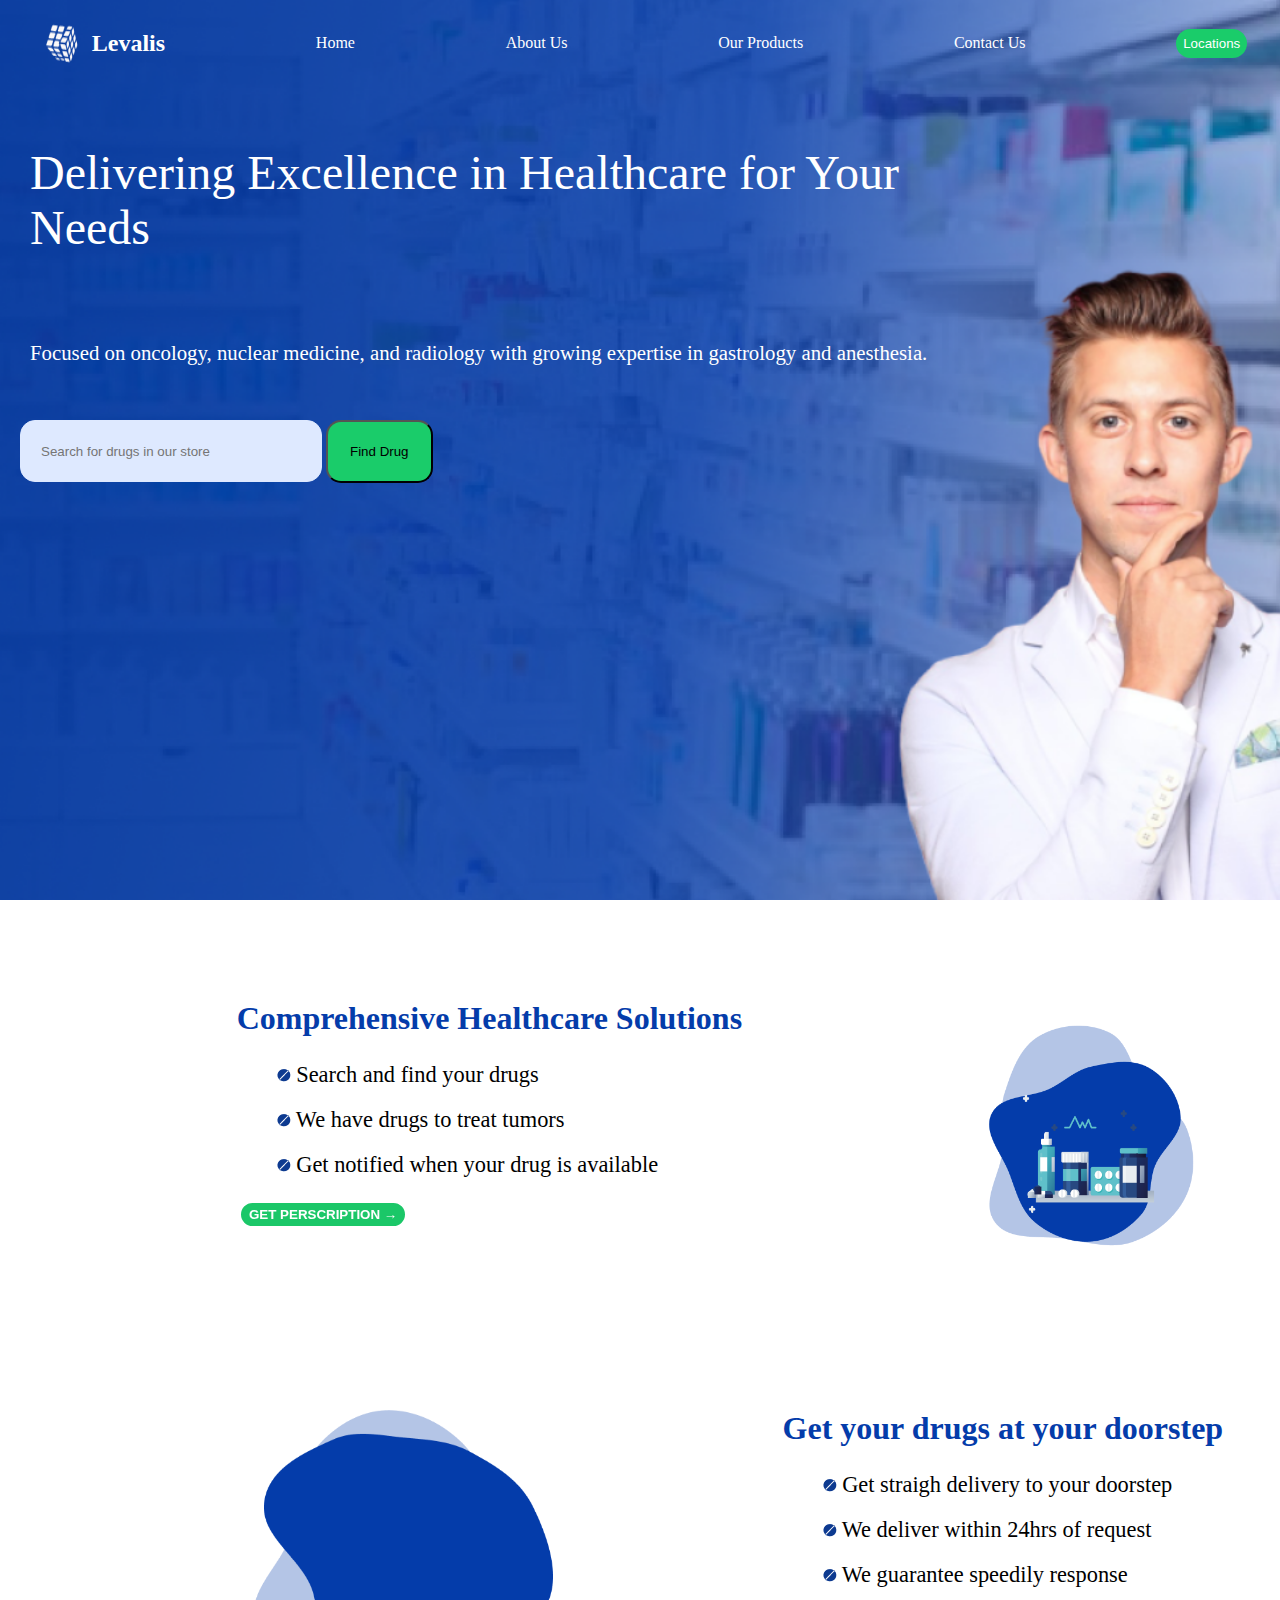
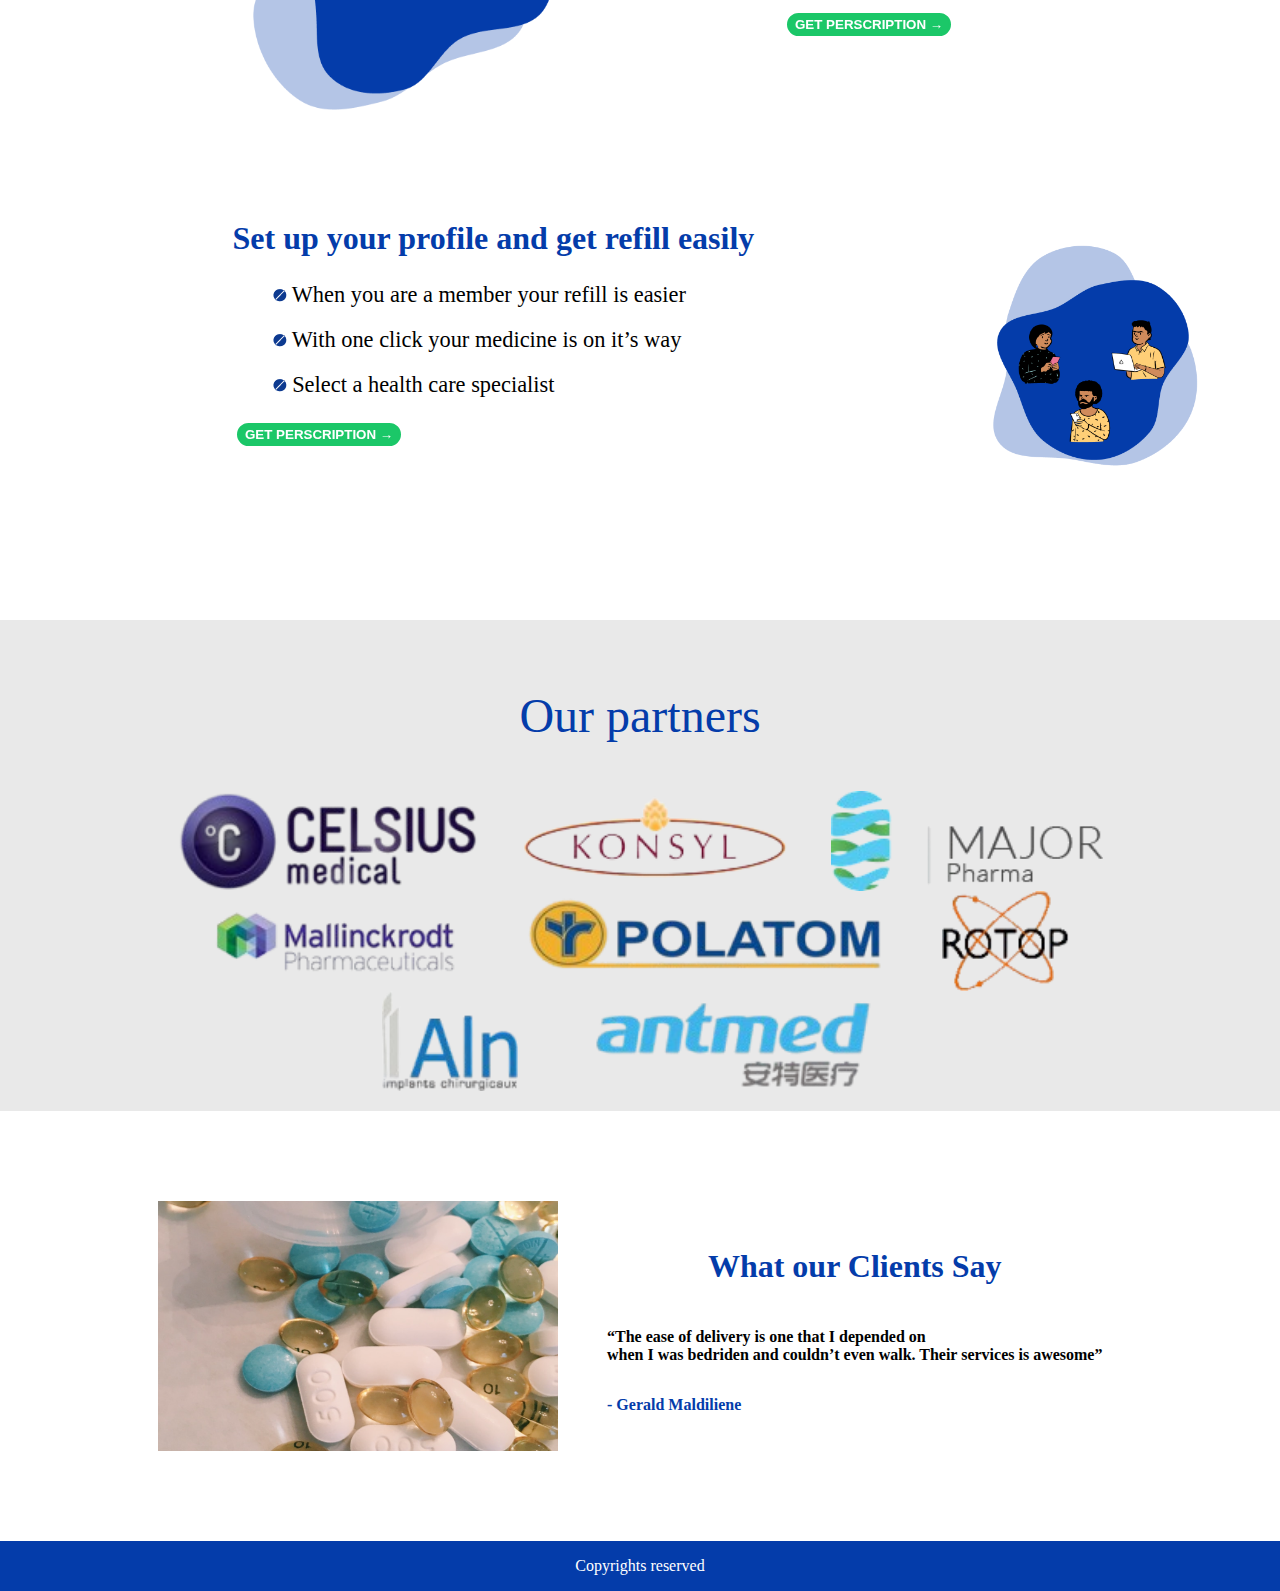
<file: html/index.html>
<!DOCTYPE html>
<html lang="en">
<head>
    <meta charset="UTF-8">
    <meta name="viewport" content="width=device-width, initial-scale=1.0">
    <title>Main Page</title>
    <link rel="stylesheet" href="../css/common.css">
    <link rel="stylesheet" href="../css/index.css">
</head>

<body>

    <header>
        <nav class="navigation_bar">

                <div class="logo">
                    <img src="../images/logo.png" alt="logo">
                    <h2>Levalis</h2>
                </div>

                <div class="nav_item nav_item--norm"> Home </div>
                <div class="nav_item nav_item--norm"> About Us </div>
                <div class="nav_item nav_item--norm"> Our Products </div>
                <div class="nav_item nav_item--norm"> Contact Us </div>

                <div class="nav_item nav_item--button">
                        <a href="https://www.bing.com/maps?osid=8cf6a7bf-069d-4618-8926-9488ec0c5c44&cp=33.863396~35.534549&lvl=16&pi=0&v=2&sV=2&form=S00027" target="_blank">
                            <button class="location_button">
                                    Locations
                            </button>
                        </a>
                </div>

        </nav>

            <p class="hero_title"> 
                Delivering Excellence in Healthcare for Your Needs 
            </p>
            <p class="hero_description">Focused on oncology, nuclear medicine, and radiology
                with growing expertise in gastrology and anesthesia.</p>

        <div class="search">
                <form id="form_search" role="search">
                        <input type="form_search" id="form" name="q" placeholder="Search for drugs in our store ">
                        <button class="searching">Find Drug</button>
                </form>
       </div>
     
    </header>

    <main>
        <div class="benefits_section">

            <div class="benefits">
                    <div class="benefits_title">
                        Comprehensive Healthcare Solutions
                </div>
                <ul>
                    <li><img src="../images/Exclude.png"> Search and find your drugs</li>
                    <li><img src="../images/Exclude.png"> We have drugs to treat tumors</li>
                    <li><img src="../images/Exclude.png"> Get notified when your drug is available</li>
                </ul>

                <button class="perscription_button">
                    GET PERSCRIPTION &rarr;
                </button>
            </div>

            <div class="bubble">
                <img class="bubble_img" src="../images/bubble1.png" alt="image"/>
            </div>

        </div>

        <div class="benefits_section">

            <div class="bubble">
                <img class="bubble_img" src="../images/bubble2.png"/>
            </div>

            <div class="benefits">
                    <div class="benefits_title">
                        Get your drugs at your doorstep
                    </div>
                <ul>
                        <li><img src="../images/Exclude.png"> Get straigh delivery to your doorstep</li>
                        <li><img src="../images/Exclude.png"> We deliver within 24hrs of request</li>
                        <li><img src="../images/Exclude.png"> We guarantee speedily response</li>
                </ul>

                <button class="perscription_button">
                        GET PERSCRIPTION &rarr;
                </button>

            </div>
           
        </div>

        <div class="benefits_section benefits_section--last">
                <div class="benefits">
                        <div class="benefits_title">
                            Set up your profile and get refill easily
                        </div>
                        <ul>
                                <li><img src="../images/Exclude.png"> When you are a member your refill is easier</li>
                                <li><img src="../images/Exclude.png"> With one click your medicine is on it’s way</li>
                                <li><img src="../images/Exclude.png"> Select a health care specialist</li>
                        </ul>

                        <button class="perscription_button">
                            GET PERSCRIPTION &rarr;
                        </button>
                </div>
                <div class="bubble">
                     <img class="bubble_img"src="../images/bubble3.png"/>
                </div>
            
        </div>
        <div class="partners">
               <p class="ptitle">Our partners</p>

                <div class="partner">
                        <img src="../images/logo_celsius.png" alt="Celsuis ">
                        <img src="../images/konyl.png" alt="Konsyl ">
                        <img src="../images/major_pharma.png" alt="Mjor Pharma ">
                        <img src="../images/mallinckrodt.png" alt="mallinckrodt">
                        <img src="../images/polatom.png" alt="polatom">
                        <img src="../images/rotop.png" alt="rotop">
                        <img src="../images/aln.png" alt="aln">
                        <img src="../images/antmed.png" alt="antmed">
                </div>
        </div>
        <div class="opinion">

                <img class="op_img" src="../images/meds.png" width="400px" height="250px">
         
            <div class="opinion_card">

                    <h2>What our Clients Say</h2>

                    <p class="opinion_text">“The ease of delivery is one that I 
                        depended on <br>when I was bedriden and couldn’t even walk. 
                        Their services is awesome”</p>

                    <p class="client_name">- Gerald Maldiliene</p>

            </div>
            
        </div>
    </main>
    <div class="last_container">
            <div class="footer_div footer_div--1">


            </div>

            <div class="footer_div footer_div--2">

            </div>
    </div>
            
    <footer>

        <p id="1233"> Copyrights reserved </p>

    </footer>
    
    
</body>
</html>
</file>
<file: css/common.css>
body{
 margin:0px;
 padding:0px;
}
</file>
<file: css/index.css>
header{
    background-image:url(../images/heroimg.png);
    background-repeat: no-repeat;
    background-position: center;
    background-size:cover;
    background-attachment: fixed;
    display:flex;
    flex-direction: column;
    min-height:100vh;
    width:100%;
    color:white;
}

.navigation_bar{
    display:flex;
    flex-wrap:nowrap;
    margin:10px;
    justify-content:space-evenly;
}

.logo{
    display:inline-flex;
    
}
.nav_item--norm{
    align-self:center;
    margin-left:10vw;
}
.nav_item--button{
    margin-left:10vw;
    align-self:center;

}

.location_button{
    border-radius:15px;
    color:white;
    background-color:#1acc6a;
    border-color:transparent;
    padding:5px;
}
.hero_title{
    padding:10px;
    height:min-content;
    width:70vw; 
    display:inline-flex;
    font-size:3em; /*still have to fix margins and responsiveness*/
    margin-left:20px;
    margin-bottom:5vh;
}
.hero_description{
    padding:10px;   
    margin-left:20px;
    font-size:1.3em;
    margin-bottom:5vh;

}
#form{
    width:260px;
    height:20px;
    margin-left:20px;
    min-width:100px;
    border-radius:15px;
    background-color:#DEE9FF;
    padding:20px;
    border:1px solid #DEE9FF;
}
.searching{
    background-color:#1acc6a;
    border-radius:15px;
    padding:22px;

}
.benefits_section{
    display:flex;
    margin-left:10vw;
    margin-right:10vw;
    margin-top:10vh;
    padding:10px;
    justify-content:space-around;
    transition: box-shadow 0.3s ease-in-out;
    width:1200px;
    height:300px;
}
.benefits_section--last{
    margin-bottom:10vh;
}
.benefits_section:hover{
    box-shadow: 0 10px 25px rgba(0, 0, 0, 0.32);
}
.benefits{
    min-width:300px;
}
.benefits_title{
    color:#043CAA;
    font-size:2em;
    font-weight:bold;
}
ul{
    list-style-type:none;
    line-height:2;
}
li{
    font-size:1.4em;
}
.perscription_button{
    border-radius:15px;
    padding:5px;
    margin-left:2.5vw; 
    font-weight:bold;
    --raise-distance: 3px; /* css custom properties*/
    --hover-shadow: var(--raise-distance) var(--raise-distance) 3px /*for shadow spread*/ #0c9047;
    --bg-color:#1BC768;
    --border-color: #1BC768;;
    --text-color: #ffffff; /* could use as a variable for many elements more consistency & reusability ( spec for dark light mode toggling) */
    color: var(--text-color); 
    display: flex;
    align-items: center;
    justify-content: center;
    gap: 8px;
    margin: 4px;
    padding: 2px 6px; /* the calc function is used for dynamic resizing based on other factors */
    border-radius: 12px;
    border: var(--border-size, 2px) /* flexible */ solid var(--border-color); /* this overrides the border this is why the first didn't appear*/
    background-color: var(--bg-color);
    cursor: pointer;
    transition: box-shadow 0.2s, transform 0.2s;
    will-change: box-shadow, transform; /* the browser can now prepare for these changes overuse=slower performance*/
    

}
.perscription_button:hover{
    transform: translateX(+3px);
    transform: translateY(-4px);
    box-shadow: var(--hover-shadow);
}
.bubble_img{
    width:300px;
    height:300px;
}
.partners{
    display: flex;
    flex-wrap: nowrap;
    overflow:hidden;
    padding: 20px 20px;
    flex-direction:column;
    background:rgba(0, 0, 0, 0.088);
}
.ptitle{
    color:#043CAA;
    font-size:3em;
    align-self:center;
}
.partner{
    display:flex;
    overflow:hidden;
    flex-wrap:wrap;
    margin-left:10vw;
    margin-right:10vw;
    align-items: center;
    justify-content: center;
}
.partner img{
     margin-left:10px;
     height:100px;
     width:auto;
     margin-left: 20px;
     margin-right: 20px;
     min-width:90px;
}
.opinion{
    display:flex;
    margin-top:10vh;
    margin-left:10vw;
    margin-right:10vw;
    align-content:center;
    justify-content:space-evenly;
    flex-direction:row;
}
.op_img{
    min-width:190px;
    min-height:100px;
}
.opinion_card{
    display:inline-flex;
    align-items:center;
    flex-direction:column;
    justify-content:flex-start;
    padding:20px;
}
.opinion_card  h2{
    color:#043CAA;
    font-size:2em;
    margin-bottom:3vh;
}
.opinion_text{
    font-size:1em;
    font-weight:bold;
}
.client_name{
    color:#043CAA;
    font-weight: bold;
    align-self:flex-start;

}
.last_container{
    display:flex;
    flex-direction:column;
    margin-top:10vh;
    flex-wrap:wrap;
    align-items:center;
    justify-content:center;
    background-color: #043CAA;
}
.last_div--1{
    color:white;
    display:flex;
    align-items:flex-start;
    justify-content:space-evenly;
    padding:2vh;

}
.details_sub{
    flex-direction: column;
    align-content:flex-end;
    margin-right:5vw;

}
.subscribe{
    display:flex;
    align-content:center;
    justify-content:space-evenly;
    padding:10px;
    border-radius:15px;
    flex-direction:column;
}
.all_button{
    margin-top:2vh;
}
.sub{
    padding:10px;
    background-color:#40cb7f;
    border-radius: 15px;
    border:0px;

}
#sub{
    border-radius:15px;
    border:1px solid white;
    padding:10px;
}
.last_div--2{
    display:flex;
    align-content:flex-start;
    justify-content:center;
    color:white;
    padding:2vh;
    
}
.last_div--2{
    display:flex;
    align-content:flex-start;
    justify-content:space-evenly;
}
.list_final--1{
    margin-top:2vh;
}
.quick_links{
    list-style-type: none;
}

.quick_links li:first-child {
    font-weight:bold;
}
.location{
    list-style-type: none;
}
.location li:first-child{
    font-weight:bold;
}
.socials li:first-child{
    font-weight:bold;

}
.social_platform{
    text-decoration: none;
    color:white;
}
footer{
    background-color: #043CAA;
    display:flex;
    align-items:center;
    justify-content: center;
    text-align:center;
    color:white;
}
.pp{
   text-decoration:none;
   color:white;
   font-weight: bold;
}

@media screen and (max-width:600px) {
    .benefits_section{
        flex-wrap:wrap;
        gap:15px;

    }
    .bubble_img{
        width:200px;
        height:200px;
    }


}

@media screen and (max-width:470px) {
    header{
        background-size:contain;
    }
    .navigation_bar{
        flex-wrap:wrap;
    }
    .nav_item--norm{
        margin-left:5vw;
    }
    li{
        font-size:1em;
    }
    .opinion{
        flex-direction:column;
        align-items:center;
        justify-content:center;
   
       } 
    .last_div--2{
        flex-wrap:wrap;
        flex-direction:column;
        align-items:flex-start;
        justify-content:flex-start;
    }
    .last_div--1{
        flex-direction:column;
        align-items:flex-start;
        justify-content:flex-start;

    }
       
}
@media screen and (max-width:300px){
    .navigation_bar{
        flex-direction:column;
        align-items:flex-end;
        justify-content:center;
        margin-top:4vh;

    }

}
</file>
